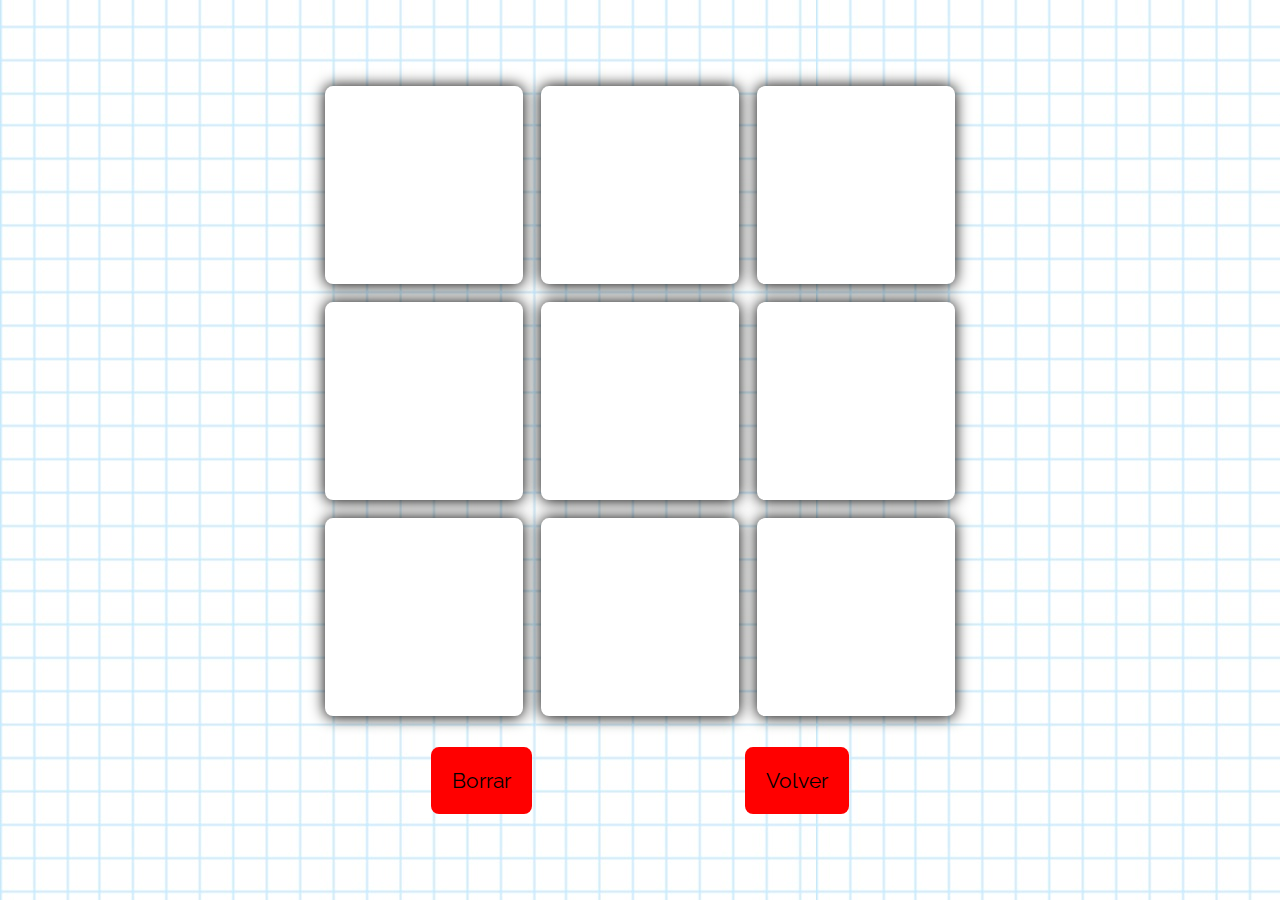
<file: www/views/index.html>
<!DOCTYPE html>
<html lang="en">
    <meta name="viewport" content="width=device-width, initial-scale=1.0">
    <title>Tic Tac Toe</title>
    <!-- Google Fonts -->
    <link href="https://fonts.googleapis.com/css2?family=Raleway:wght@700&display=swap" rel="stylesheet">
    <!-- Stylesheet -->
    <link rel="stylesheet" href="/www/public/css/style.css">
</head>
<body>
    <div class="wrapper">
        <div class="container">
           <button class="button-option"></button>
           <button class="button-option"></button>
           <button class="button-option"></button>
           <button class="button-option"></button>
           <button class="button-option"></button>
           <button class="button-option"></button>
           <button class="button-option"></button>
           <button class="button-option"></button>
           <button class="button-option"></button>
       </div>
       <div class="borrar">
        <button id="restart">Borrar</button>
        <button class="volver" onclick="window.location.href = '/www/views/interface.html';">Volver</button>
       </div>
    </div>
    
    <div class="popup hide">
        <p id="message"></p>
        <button id="new-game">Nuevo Juego</button>
        <button  id="new-game" onclick="window.location.href = '/www/views/interface.html';">Volver</button>
   </div>
   
    <!-- Script -->
    <script src="/www/public/js/main.js"></script>
    <script src="/www/public/js/p1.js"></script>
</body>
</html>
</file>
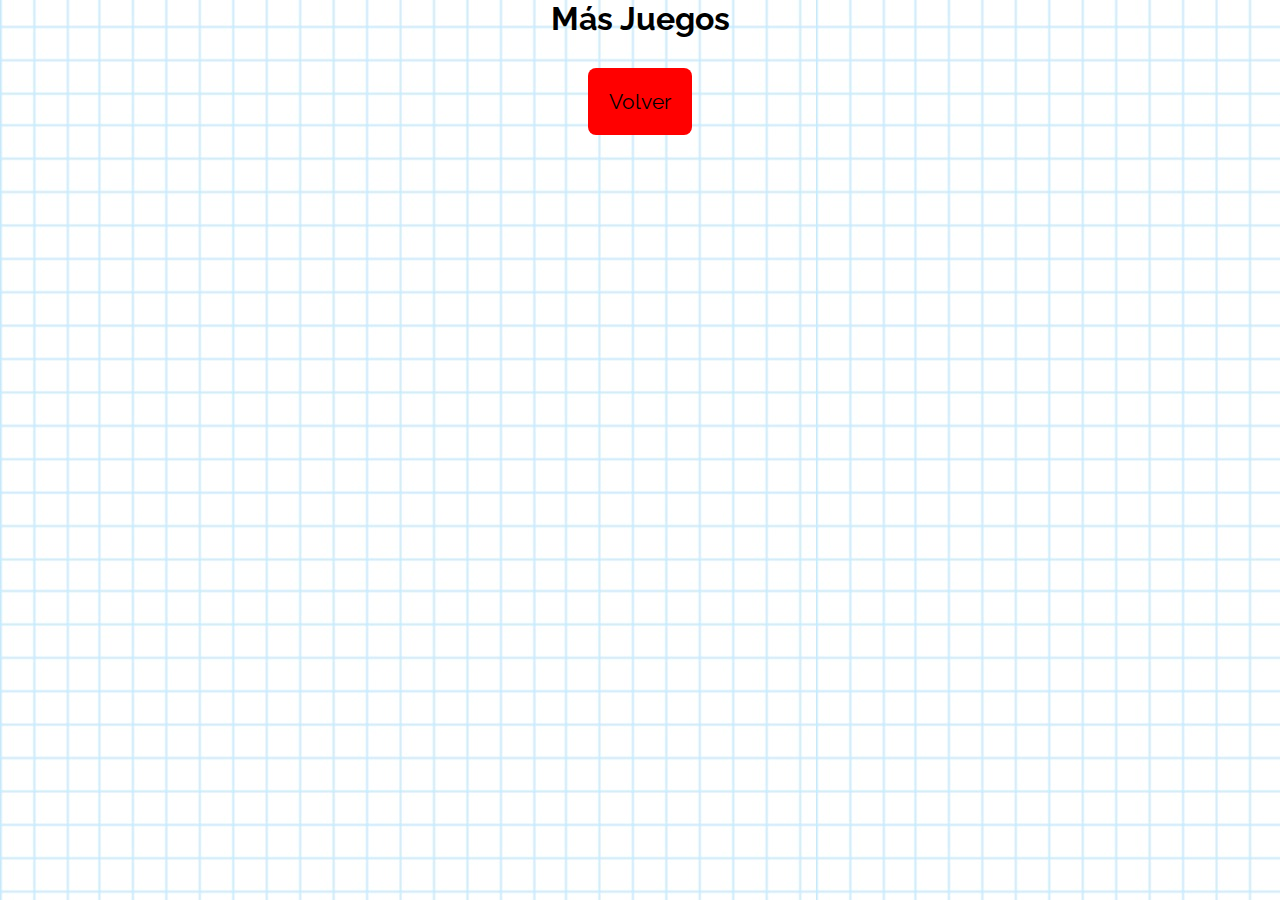
<file: www/views/masjuegos.html>
<!DOCTYPE html>
<html lang="en">
<head>
    <meta charset="UTF-8">
    <meta name="viewport" content="width=device-width, initial-scale=1.0">
    <title>Mas Juegos</title>
    <link href="https://fonts.googleapis.com/css2?family=Raleway:wght@700&display=swap" rel="stylesheet">
    <link href="/www/public/css/int.css" rel="stylesheet">
    <link href="/www/public/css/style.css" rel="stylesheet">
</head>
<body>
    <div class="header">
        <h1>Más Juegos</h1>
    </div>
    <button class="volver" onclick="window.location.href = '/www/views/interface.html';">Volver</button>
    
</body>
</html>
</file>
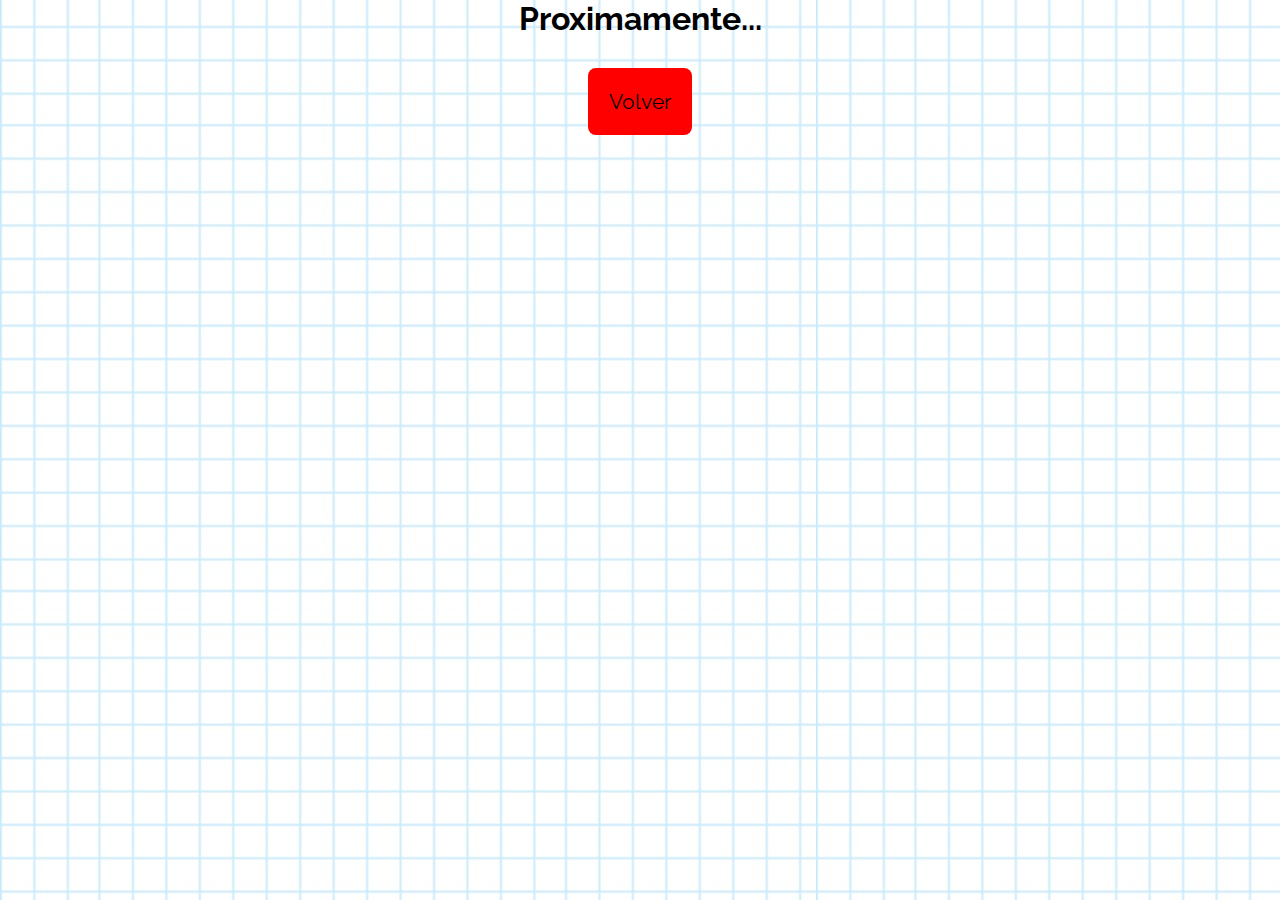
<file: www/views/menper.html>
<!DOCTYPE html>
<html lang="en">
<head>
    <meta charset="UTF-8">
    <meta name="viewport" content="width=device-width, initial-scale=1.0">
    <title>Partida Personalizada</title>
    <link href="https://fonts.googleapis.com/css2?family=Raleway:wght@700&display=swap" rel="stylesheet">
    <link href="/www/public/css/style.css" rel="stylesheet">
    <link href="/www/public/css/int.css" rel="stylesheet">
</head>
<body>
    <div class="header">
        <h1>Proximamente...</h1>
    </div>
    <button class="volver" onclick="window.location.href = '/www/views/interface.html';">Volver</button>
</body>
</html>
</file>
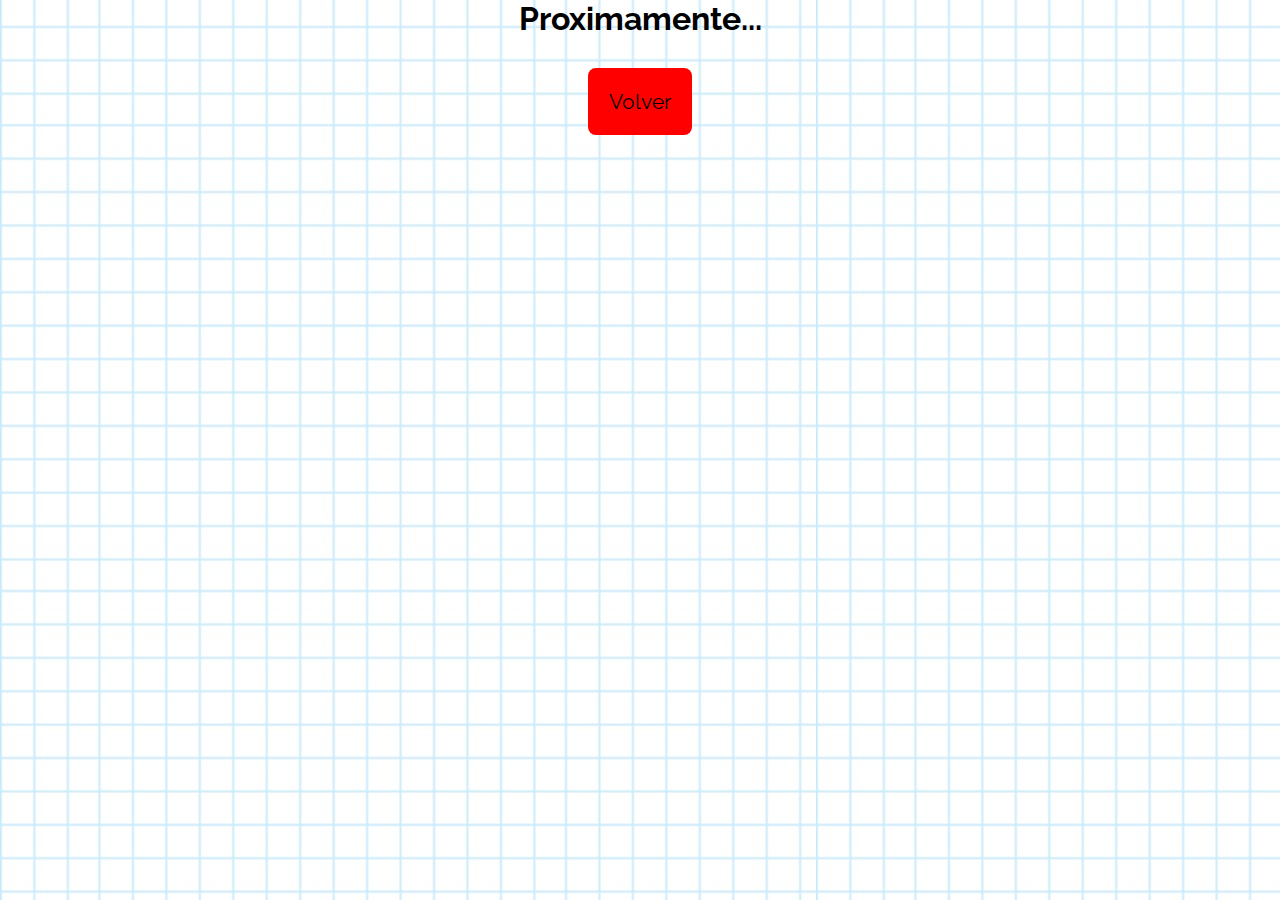
<file: www/views/pvp.html>
<!DOCTYPE html>
<html lang="en">
<head>
    <meta charset="UTF-8">
    <meta name="viewport" content="width=device-width, initial-scale=1.0">
    <title>PvP</title>
    <link href="https://fonts.googleapis.com/css2?family=Raleway:wght@700&display=swap" rel="stylesheet">
    <link href="/www/public/css/style.css" rel="stylesheet">
    <link href="/www/public/css/int.css" rel="stylesheet">
</head>
<body>
    <div class="header">
        <h1>Proximamente...</h1>
    </div>
    <button class="volver" onclick="window.location.href = '/www/views/interface.html';">Volver</button>
    
</body>
</html>
</file>
<file: www/public/css/style.css>
* {
    padding: 0;
    margin: 0;
    box-sizing: border-box;
    font-family: "Raleway", sans-serif;
  }

.fondo {
  text-align: absolute;
}

  body {
    height: 100vh;
    background-image: url(/www/public/img/hoja.jpg);
    overflow: hidden;
  }
  
  .logo {
    text-align: center;
    height: 150px;
    width: auto;
  }

  html {
    font-size: 16px;
  }
  .wrapper {
    position: absolute;
    transform: translate(-50%, -50%);
    top: 50%;
    left: 50%;
  }
  .container {
    width: 70vmin;
    height: 70vmin;
    display: flex;
    flex-wrap: wrap;
    gap: 2vmin;
  }
  .button-option {
    background: #ffffff;
    height: 22vmin;
    width: 22vmin;
    border: #0a0027;
    border-radius: 8px;
    font-size: 12vmin;
    color: #ff0000;
    box-shadow: 0 0 15px rgb(0, 0, 0);
  }
  #restart {
    font-size: 1.3em;
    padding: 1em;
    border-radius: 8px;
    background-color: #ff0000;
    color: #000000;
    border: none;
    position: relative;
    margin: 1.5em auto 0 auto;
    display: block;
  }
  .popup {
    background-image: url(/www/public/img/hoja.jpg);
    height: 100%;
    width: 100%;
    position: absolute;
    display: flex;
    z-index: 2;
    align-items: center;
    justify-content: center;
    flex-direction: column;
    gap: 1em;
    font-size: 12vmin;
  }
  #new-game {
    font-size: 0.6em;
    padding: 0.5em 1em;
    background-color: #000000;
    color: #ff0000;
    border-radius: 0.2em;
    border: none;
  }
  #message {
    color: #ffffff;
    text-align: center;
    font-size: 1em;
  }
  .popup.hide {
    display: none;
  }

  .borrar {
    display: flex;
  }

  .volver {
    font-size: 1.3em;
    padding: 1em;
    border-radius: 8px;
    background-color: #ff0000;
    color: #000000;
    border: none;
    position: relative;
    margin: 1.5em auto 0 auto;
    display: block;
  }
</file>
<file: www/public/css/int.css>
#background-container {
    position: fixed;
    top: 0;
    left: 0;
    width: 100%;
    height: 100%;
    z-index: -1; /* Para que el fondo esté detrás de todo */
}

.header {
    text-align: center;
}

.dos {
    width: auto;
    height: 200px;
}

.e1 {
    background-color: black;
    color: white;
    font-size: 30px;
    padding: 30px 100px;
    display: block;
    margin: 0 auto;
    text-align: center;
    border-radius: 10%;
}

.e2 {
    background-color: red;
    color: white;
    font-size: 30px;
    padding: 30px 100px;
    display: block;
    margin: 0 auto;
    text-align: center;
    border-radius: 10%;
}

.prefooter {
    height: 200px;
    width: auto;
}

.footer {
    display: flex;
}

.preajustes {
    width: 50px;
}

.ajustes {
    text-align: left;
}

.entre {
    width: 700px;
    text-align: center;

}

h3 {
    font-size: medium;
}

.max {
    font-size: 50px;
}

.usuario {
    text-align: right;
}

.engrane {
    width: 100px;
    height: 100px;
}

.persona {
    width: 100px;
    height: 100px;
}

.modal {
    display: none;
    position: fixed;
    z-index: 1;
    left: 0;
    top: 0;
    width: 100%;
    height: 100%;
    overflow: auto;
    background-color: rgb(0,0,0);
    background-color: rgba(0,0,0,0.4);
    padding-top: 60px;
}

.modal-content {
    background-color: #fefefe;
    margin: 5% auto;
    padding: 20px;
    border: 1px solid #888;
    width: 80%;
}

.close {
    color: #aaa;
    float: right;
    font-size: 28px;
    font-weight: bold;
}

.close:hover,
.close:focus {
    color: black;
    text-decoration: none;
    cursor: pointer;
}

.max {
    font-size: 50px;
}

.profile-view {
    position: fixed;
    top: 50%;
    left: 50%;
    transform: translate(-50%, -50%);
    background-color: white;
    padding: 20px;
    border-radius: 10px;
    box-shadow: 0 0 10px rgba(0, 0, 0, 0.1);
    z-index: 1000; /* Asegura que la vista esté encima de todo */
    width: 70%; /* Ajusta el ancho según sea necesario */
    max-width: 800px; /* Establece un ancho máximo */
    height: 80%; /* Ajusta la altura según sea necesario */
    max-height: 600px; /* Establece una altura máxima */
    overflow: auto; /* Agrega desplazamiento si es necesario */
    text-align: center; /* Centra el contenido */

}
.close-btn {
    position: absolute;
    top: 10px;
    right: 10px;
    cursor: pointer;
    font-size: 40px; /* Aumenta el tamaño del icono */
    padding: 10px; /* Agrega espacio alrededor del icono */
    color: rgba(255, 0, 0, 0.636);
}

/* Estilos adicionales para la foto de perfil */
.profile-picture {
    width: 300px; /* Aumenta el ancho de la foto de perfil */
    height: 300px; /* Aumenta la altura de la foto de perfil */
    border-radius: 50%; /* Hace que la foto de perfil sea redonda */
    display: block;
    margin: 0 auto; /* Centra la foto de perfil horizontalmente */
    margin-bottom: 20px; /* Agrega espacio debajo de la foto de perfil */
}

/* Estilos adicionales para el nombre de usuario */
#profileUsername {
    font-size: 80px; /* Aumenta el tamaño del nombre de usuario */
    margin-top: 50px; /* Agrega espacio entre la foto de perfil y el nombre de usuario */
}

/* Agregar espacio entre los botones y el footer */
.footer {
    margin-top: 20px;
}

.settings-view {
position: fixed;
top: 50%;
left: 50%;
transform: translate(-50%, -50%);
background-color: rgb(255, 255, 255);
padding: 20px;
border-radius: 10px;
box-shadow: 0 0 10px rgba(0, 0, 0, 0.1);
z-index: 1000;
width: 70%;
max-width: 800px;
height: 70%;
max-height: 600px;
overflow: auto;
text-align: center;
}

.close-btn {
    position: absolute;
    top: 10px;
    right: 10px;
    cursor: pointer;
    font-size: 40px;
    padding: 10px;
    color: rgba(255, 0, 0, 0.636);
}

.settings-buttons {
    display: flex;
    flex-direction: column;
    align-items: center;
    justify-content: center;
    margin-top: 20px;
}

.settings-buttons button {
    margin-bottom: 10px;
    padding: 10px 20px;
    font-size: 50px;
}

.profile-selection-view {
    position: fixed;
    top: 50%;
    left: 50%;
    transform: translate(-50%, -50%);
    background-color: white;
    padding: 20px;
    border-radius: 10px;
    box-shadow: 0 0 10px rgba(0, 0, 0, 0.1);
    z-index: 1000;
    width: 70%;
    max-width: 800px;
    height: 70%;
    max-height: 600px;
    overflow: auto;
    text-align: center;
}

.profile-selection-view img {
    width: 100px;
    height: 100px;
    border-radius: 50%;
    margin: 10px;
    cursor: pointer;
}

.save-button {
    margin-top: 20px;
    display: block;
    margin-left: auto;
    margin-right: auto;
    font-size: 50px;
}

.change-username-view {
    position: fixed;
    top: 50%;
    left: 50%;
    transform: translate(-50%, -50%);
    background-color: white;
    padding: 20px;
    border-radius: 10px;
    box-shadow: 0 0 10px rgba(0, 0, 0, 0.1);
    z-index: 1000;
    width: 70%;
    max-width: 800px;
    height: 70%;
    max-height: 700px;
    text-align: center;
}

.change-username-view input[type="text"] {
    width: calc(50% - 100px);
    padding: 50px;
    margin: 100px 0;
    font-size: 20px;
}

.change-username-view button {
    padding: 10px 20px;
    background-color: #007bff;
    color: white;
    border: none;
    border-radius: 5px;
    cursor: pointer;
}
</file>
